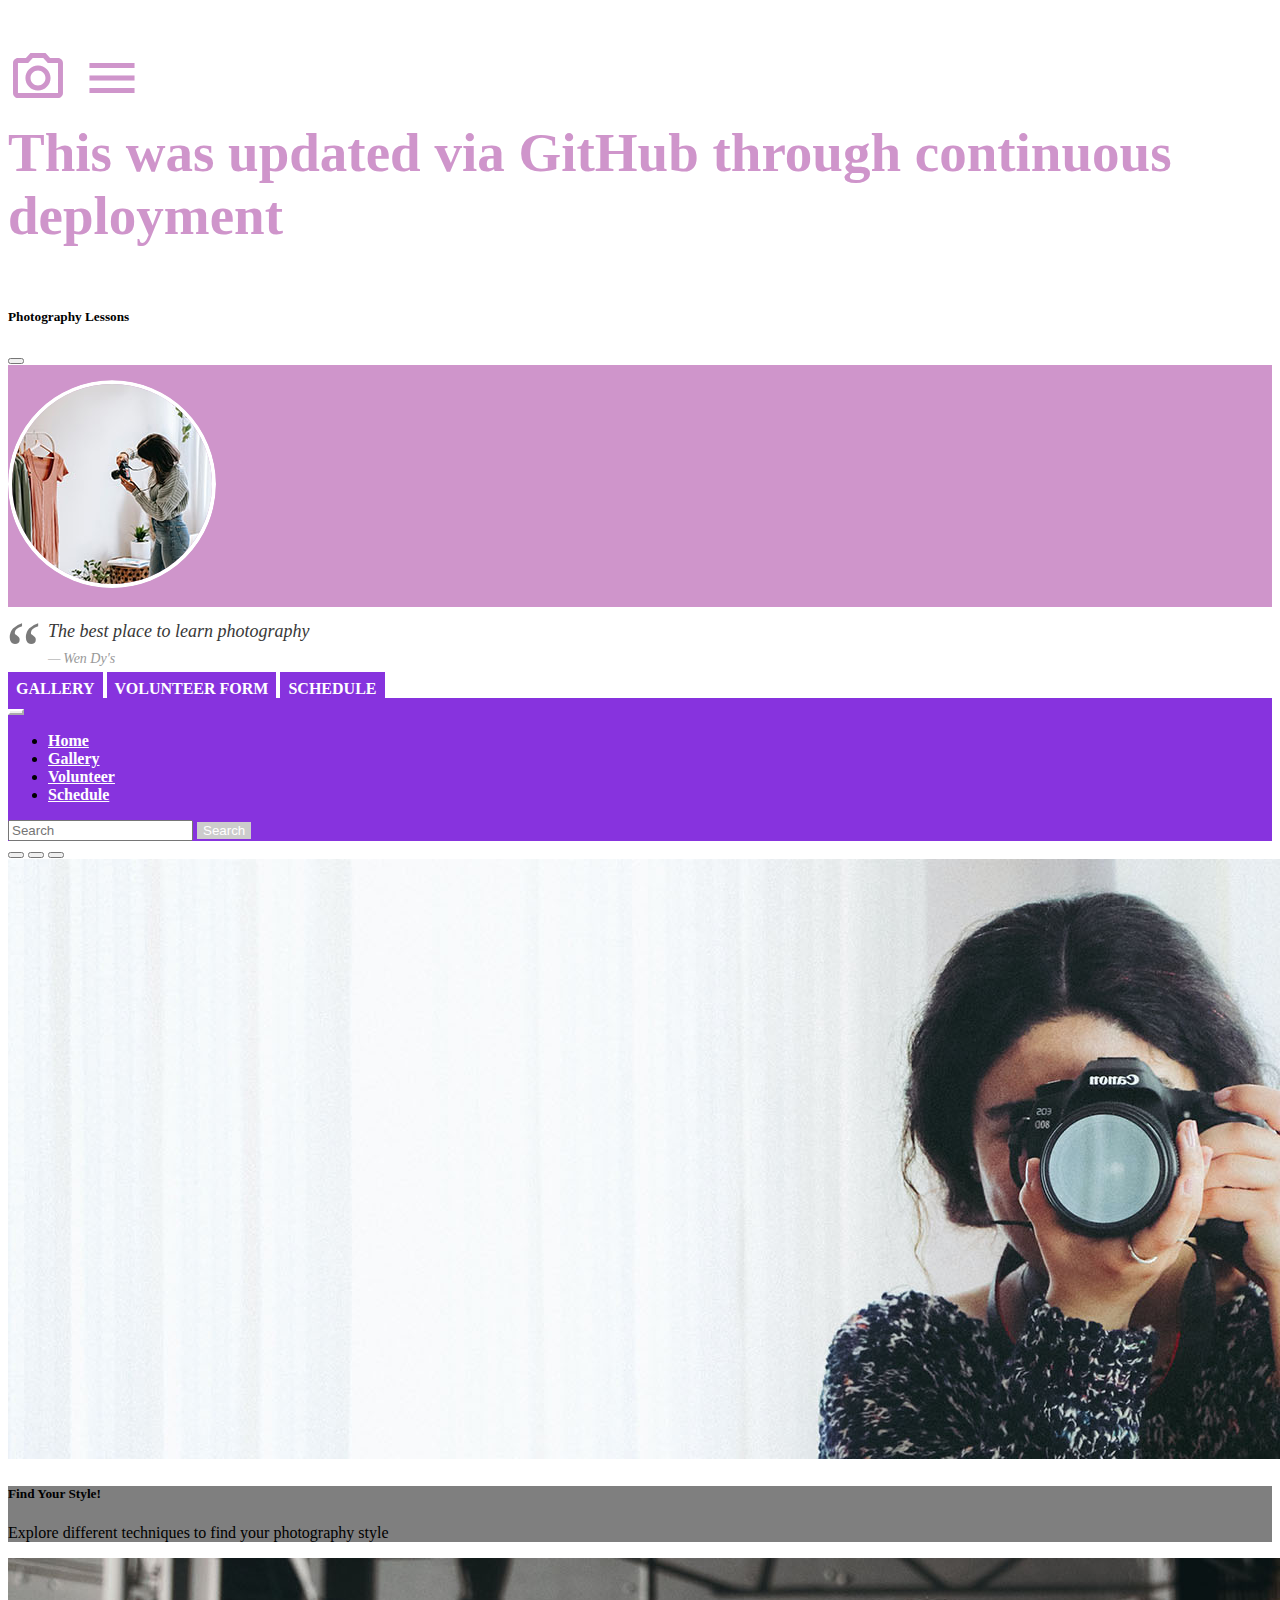
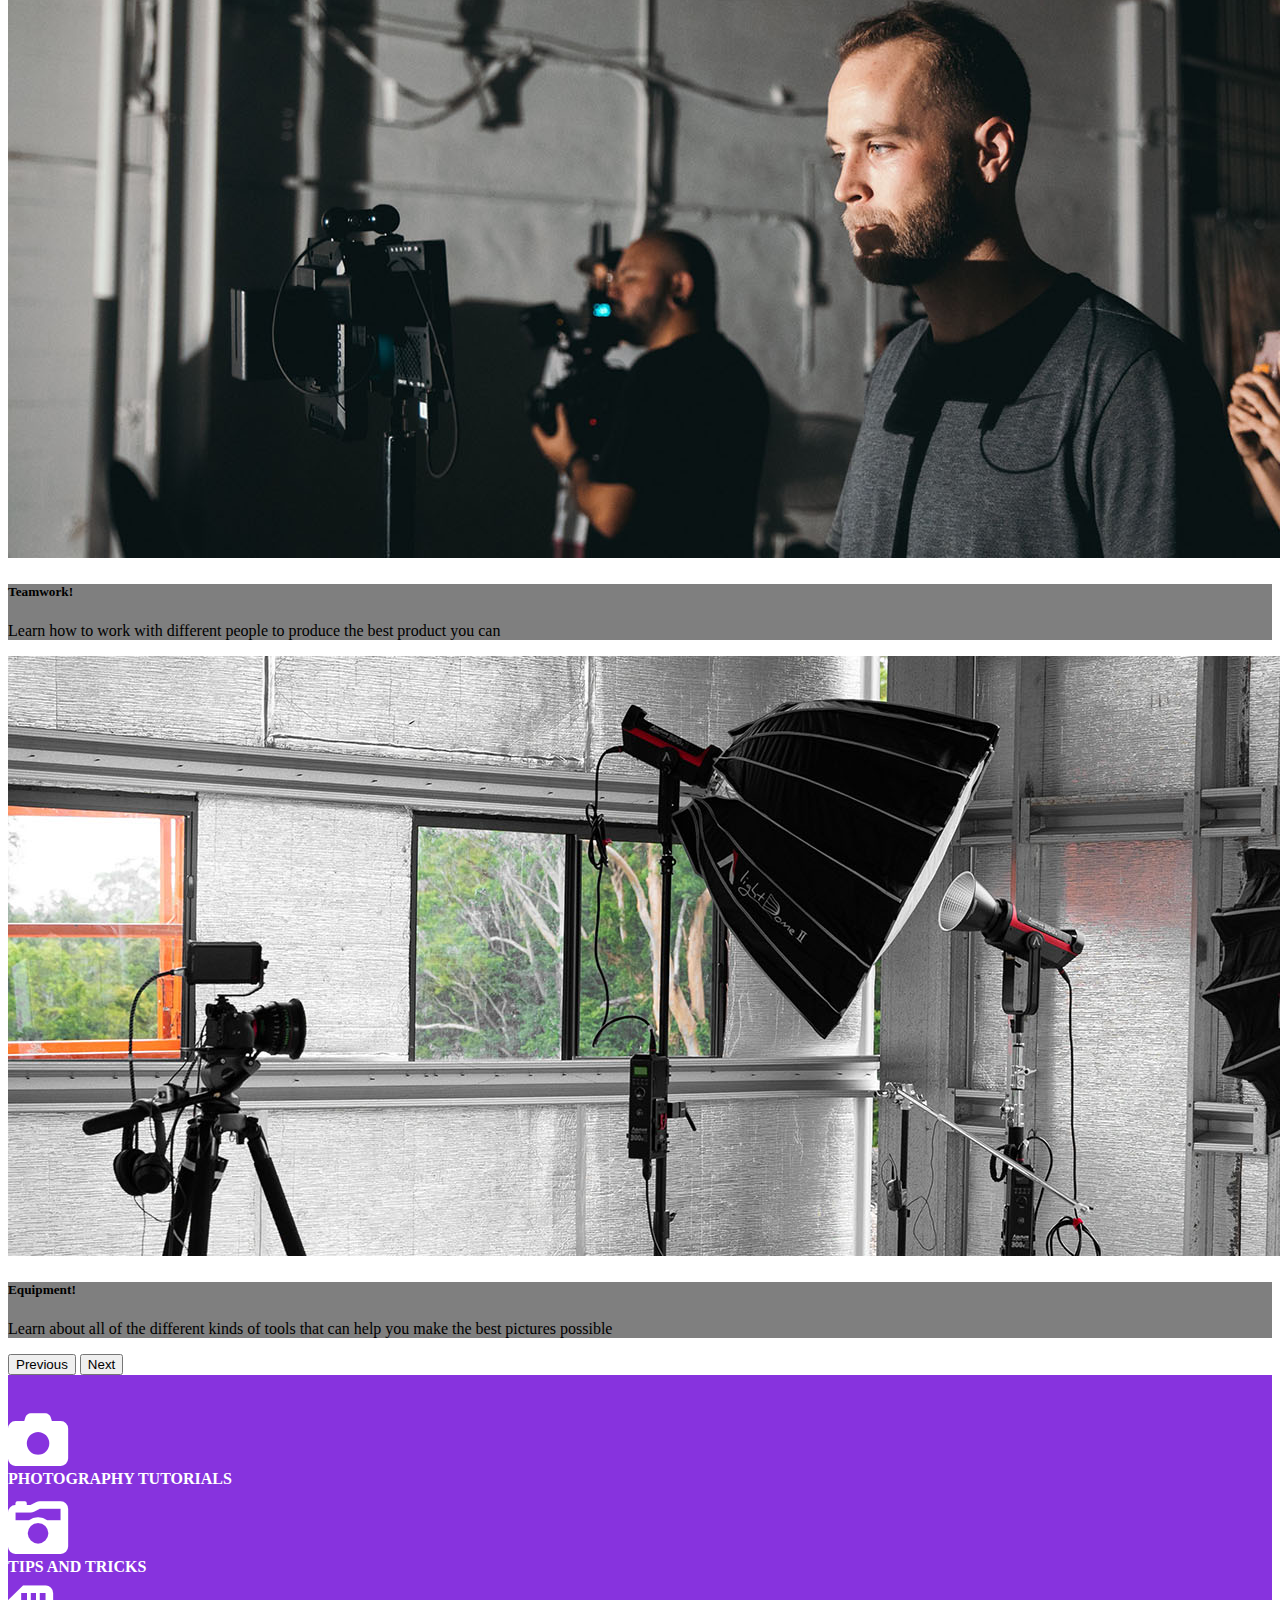
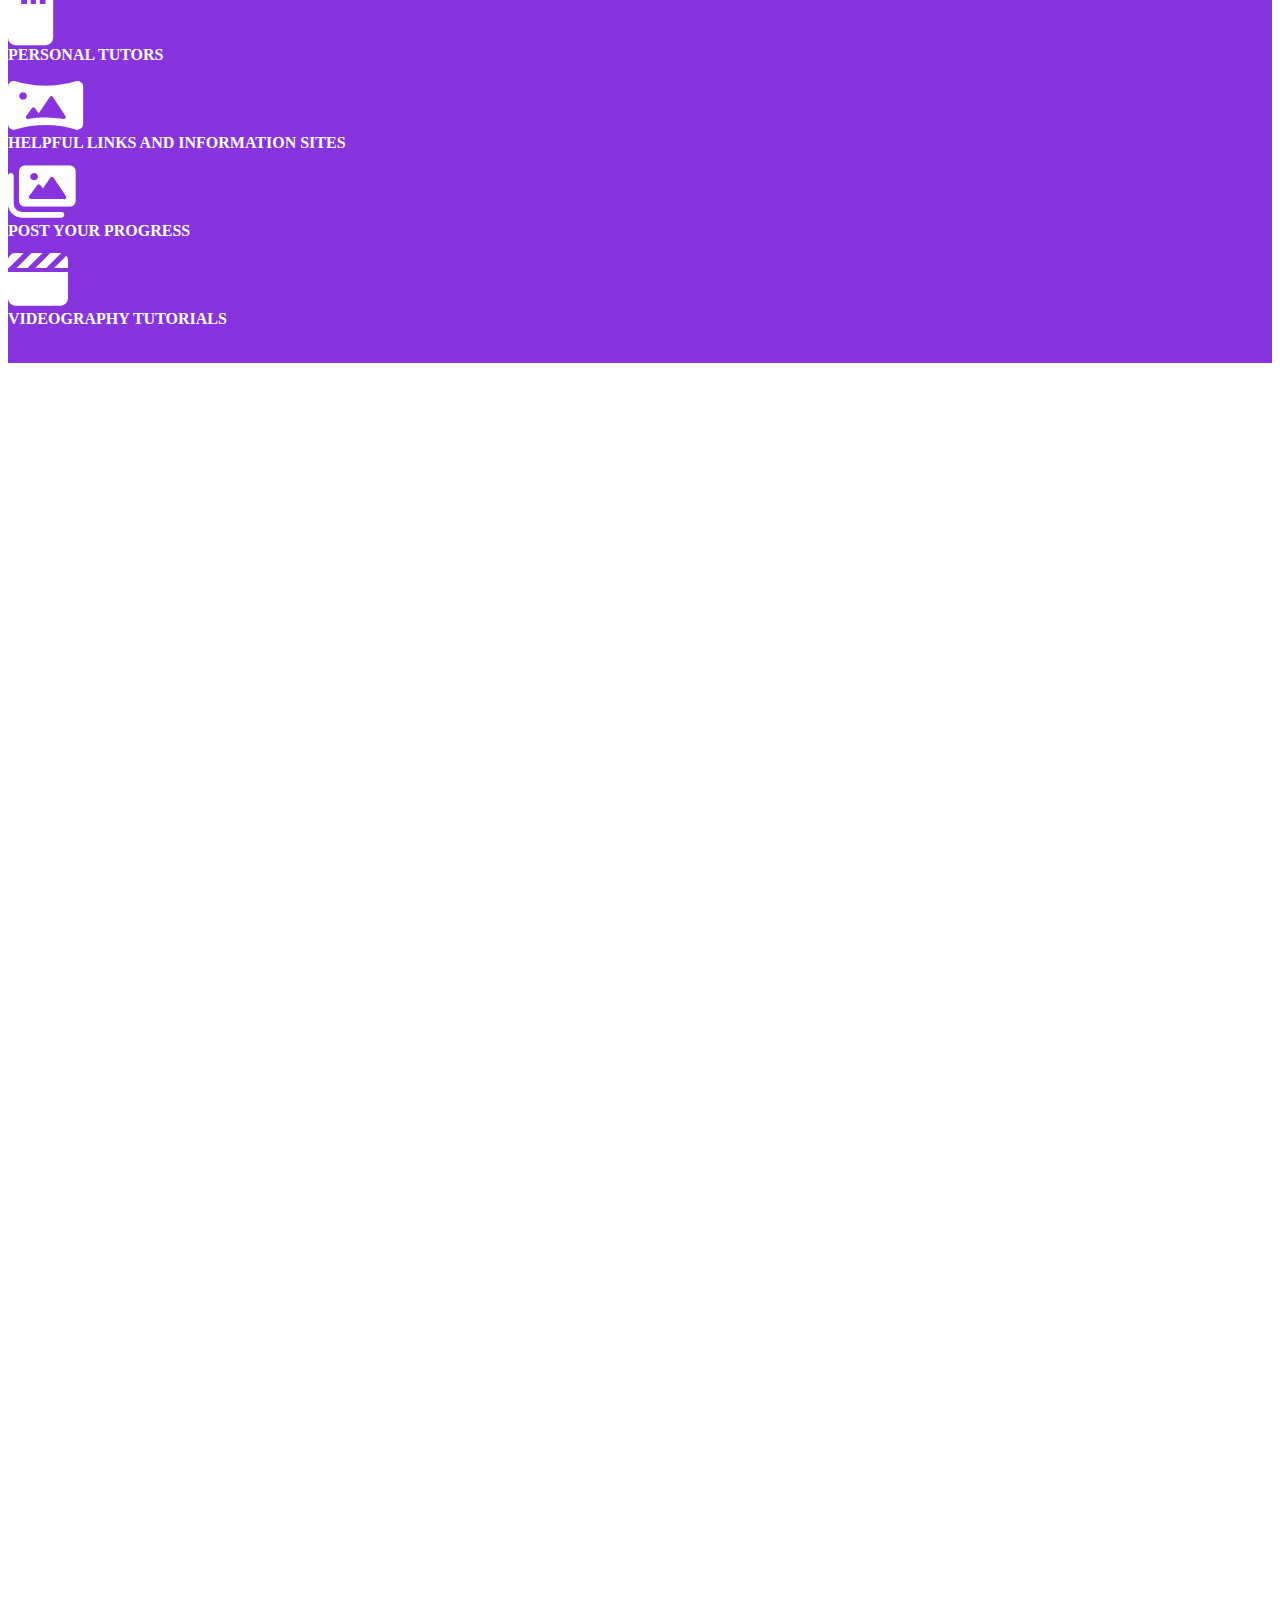
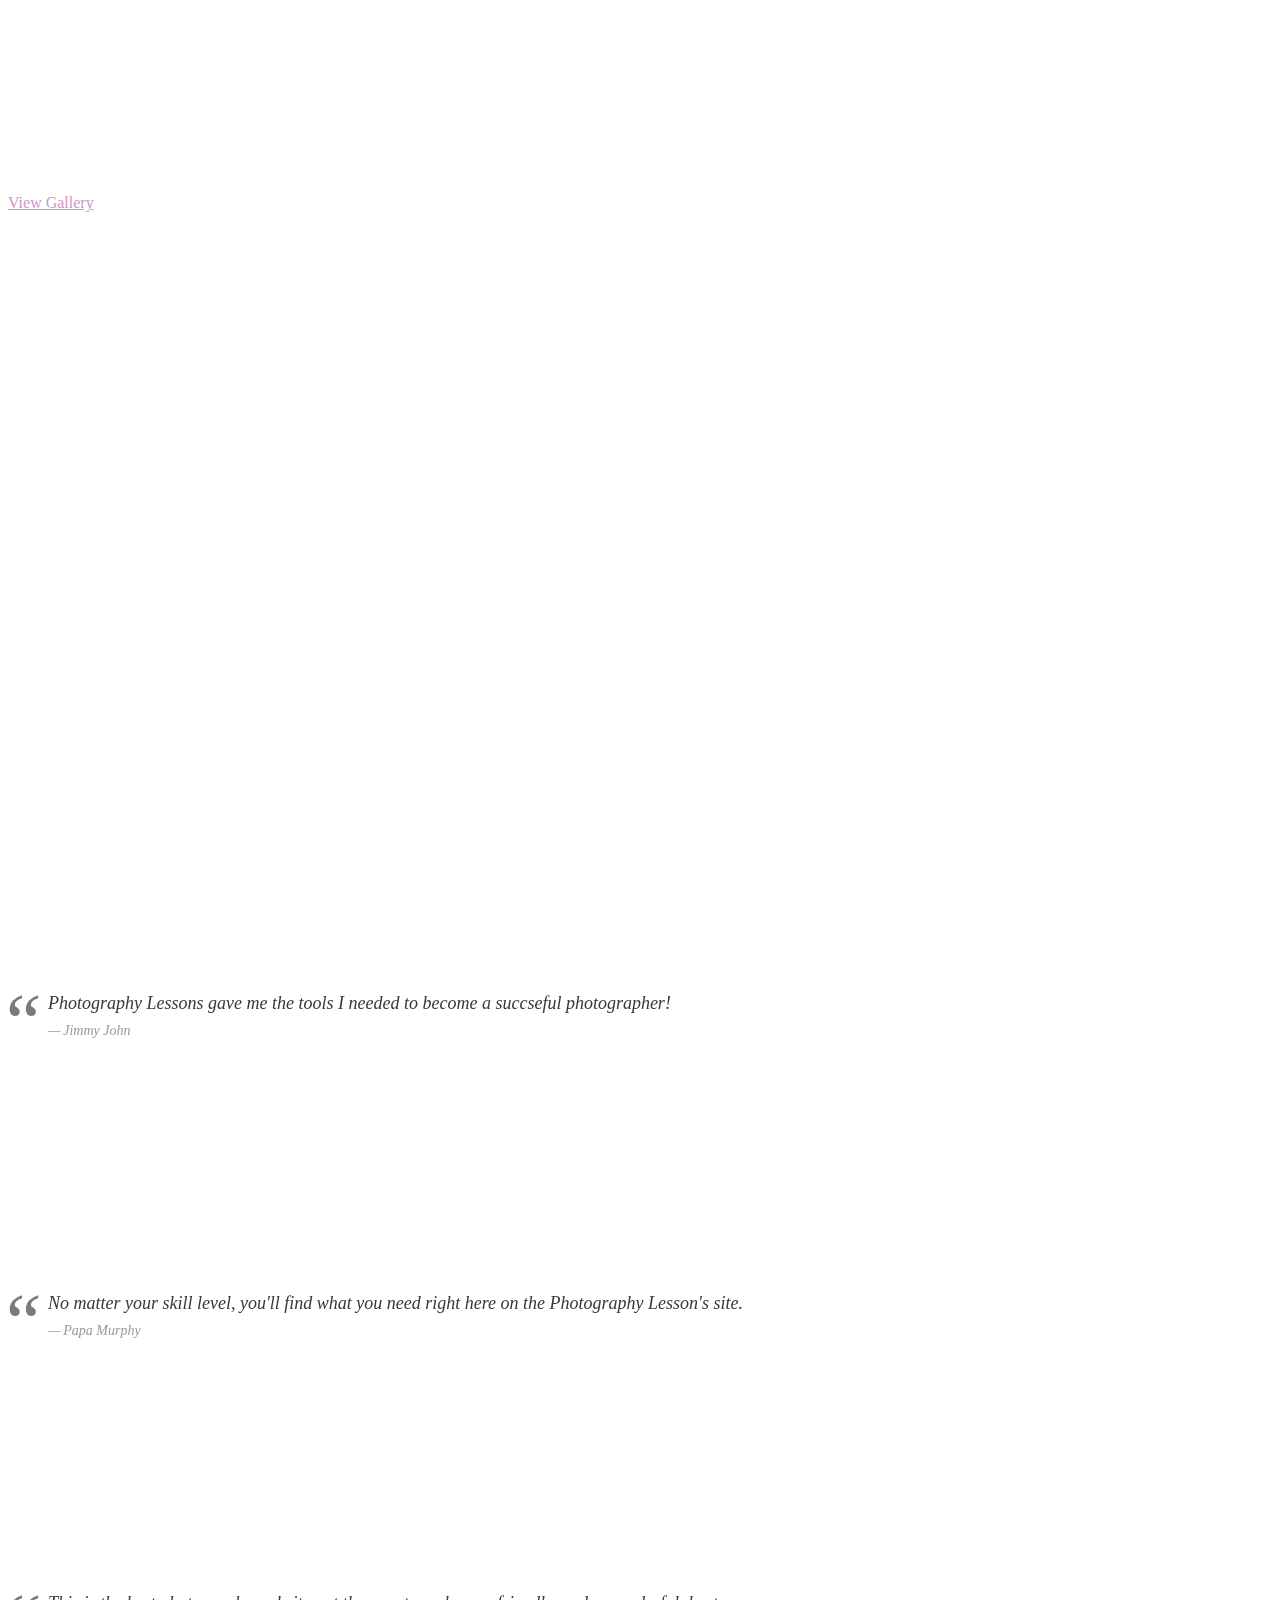
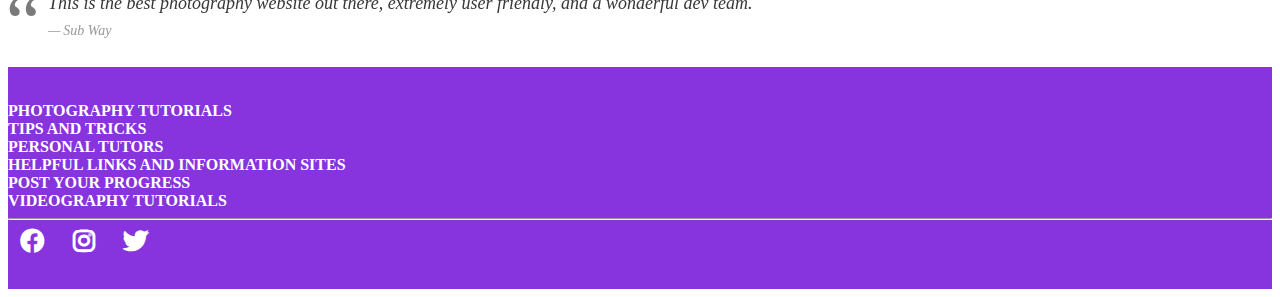
<file: index.html>
<!DOCTYPE html>
<html lang="en">
  <head>
    <title>Photography Lessons</title>
    <script src="https://ajax.googleapis.com/ajax/libs/jquery/3.5.1/jquery.min.js"></script>
    <script type="text/javascript">
      $(document).ready(function () {
        $("#top").load("_top.html");
        $("#bottom").load("_bottom.html");
      });
    </script>
    <!-- styles.css-->
    <link rel="stylesheet" href="css/styles.css" />

    <!-- AOS CSS CDN -->
    <link href="https://unpkg.com/aos@2.3.1/dist/aos.css" rel="stylesheet" />

    <!-- AOS JS CDN -->
    <script src="https://unpkg.com/aos@2.3.1/dist/aos.js"></script>
  </head>
  <body>
    <div id="top"></div>
    <!-- content goes here -->

    <!-- begin carousel-->
    <div
      id="carouselExampleCaptions"
      class="carousel slide"
      data-bs-ride="carousel"
    >
      <div class="carousel-indicators">
        <button
          type="button"
          data-bs-target="#carouselExampleCaptions"
          data-bs-slide-to="0"
          class="active"
          aria-current="true"
          aria-label="Slide 1"
        ></button>
        <button
          type="button"
          data-bs-target="#carouselExampleCaptions"
          data-bs-slide-to="1"
          aria-label="Slide 2"
        ></button>
        <button
          type="button"
          data-bs-target="#carouselExampleCaptions"
          data-bs-slide-to="2"
          aria-label="Slide 3"
        ></button>
      </div>
      <div class="carousel-inner">
        <div class="carousel-item active">
          <img
            src="/images/carousel/1.jpg"
            class="d-block w-100"
            alt="Friendly photographer"
          />
          <div class="carousel-caption d-none d-md-block">
            <h5>Find Your Style!</h5>
            <p>Explore different techniques to find your photography style</p>
          </div>
        </div>
        <div class="carousel-item">
          <img
            src="/images/carousel/2.jpg"
            class="d-block w-100"
            alt="Shoot team"
          />
          <div class="carousel-caption d-none d-md-block">
            <h5>Teamwork!</h5>
            <p>
              Learn how to work with different people to produce the best
              product you can
            </p>
          </div>
        </div>
        <div class="carousel-item">
          <img
            src="/images/carousel/3.jpg"
            class="d-block w-100"
            alt="Cool equipment"
          />
          <div class="carousel-caption d-none d-md-block">
            <h5>Equipment!</h5>
            <p>
              Learn about all of the different kinds of tools that can help you
              make the best pictures possible
            </p>
          </div>
        </div>
      </div>
      <button
        class="carousel-control-prev"
        type="button"
        data-bs-target="#carouselExampleCaptions"
        data-bs-slide="prev"
      >
        <span class="carousel-control-prev-icon" aria-hidden="true"></span>
        <span class="visually-hidden">Previous</span>
      </button>
      <button
        class="carousel-control-next"
        type="button"
        data-bs-target="#carouselExampleCaptions"
        data-bs-slide="next"
      >
        <span class="carousel-control-next-icon" aria-hidden="true"></span>
        <span class="visually-hidden">Next</span>
      </button>
    </div>

    <div class="ratio ratio-16x9 carousel-alternate">
      <iframe
        src="https://www.youtube.com/embed/V7z7BAZdt2M"
        title="Youtube Video"
        allowfullscreen
      >
      </iframe>
    </div>
    <!-- end carousel-->

    <!-- Font Awesome Row begin -->
    <div class="container-fluid text-center fa-row">
      <div class="row">
        <div
          class="col-6 col-xs-6 col-sm-6 col-md-4 col-lg-2 col-xl-2 col-xxl-2"
        >
          <i class="fa-solid fa-camera fa-row-icon"></i><br />
          <a href="#">Photography Tutorials</a>
        </div>
        <div
          class="col-6 col-xs-6 col-sm-6 col-md-4 col-lg-2 col-xl-2 col-xxl-2"
        >
          <i class="fa-solid fa-camera-retro fa-row-icon"></i><br />

          <a href="#">Tips and Tricks</a>
        </div>
        <div
          class="col-6 col-xs-6 col-sm-6 col-md-4 col-lg-2 col-xl-2 col-xxl-2"
        >
          <i class="fa-solid fa-sd-card fa-row-icon"></i><br />

          <a href="#">Personal Tutors</a>
        </div>
        <div
          class="col-6 col-xs-6 col-sm-6 col-md-4 col-lg-2 col-xl-2 col-xxl-2"
        >
          <i class="fa-solid fa-panorama fa-row-icon"></i><br />

          <a href="#">Helpful Links and Information Sites</a>
        </div>
        <div
          class="col-6 col-xs-6 col-sm-6 col-md-4 col-lg-2 col-xl-2 col-xxl-2"
        >
          <i class="fa-solid fa-images fa-row-icon"></i><br />

          <a href="#">Post your Progress</a>
        </div>
        <div
          class="col-6 col-xs-6 col-sm-6 col-md-4 col-lg-2 col-xl-2 col-xxl-2"
        >
          <i class="fa-solid fa-clapperboard fa-row-icon"></i><br />

          <a href="#">Videography Tutorials</a>
        </div>
      </div>
    </div>
    <!-- Font Awesome Row end -->

    <!-- First description section begin -->
    <div class="container volunteer-div google-font" data-aos="fade-up">
      <div class="row">
        <div class="col">
          <img
            src="/images/general/Volunteer.jpg"
            class="img-responsive volunteer-img"
            alt="Cool set"
          />

          <h2>Our Goal</h2>
          <p>
            Our goal with this website is to help everyone become the best
            photographer they can be. Explore our tutorials section to learn
            important skills to better your picture taking. We provide tutoring
            to give a more hands on learning experience for the user. Scroll
            through our tips and tricks section to get some quick and easy
            advice on how to up your photography game.
          </p>

          <p>
            If you click on the volunteer button below, it will take you to our
            form where you can sign up to be a tutor. We will provide you with a
            t-shirt and email you with instructions on how to upload content!
            You don't have to be a photography wizard to apply, just submit a
            short video that provides an example on what you could provide to
            the site. Keep it within 10 minutes and make sure to have fun with
            it!
          </p>

          <div>
            <a href="form.html" class="btn btn-outline-primary btn-volunteer"
              >Volunteer Now</a
            >
          </div>
        </div>
      </div>
    </div>
    <!-- First description section end -->

    <!-- Gallery begins -->
    <div class="container text-center">
      <div class="row">
        <div
          class="col-12 col-xs-12 col-sm-6 col-md-6 col-lg-3 col-xl-3 col-xxl-3 gallery-box"
        >
          <a data-fancybox href="/images/fancybox/originals/1.jpg">
            <img
              src="/images/fancybox/thumbs/1.jpg"
              class="img-responsive img-fancybox"
              alt="Camera green"
              data-aos="flip-left"
            />
          </a>
        </div>
        <div
          class="col-12 col-xs-12 col-sm-6 col-md-6 col-lg-3 col-xl-3 col-xxl-3 gallery-box"
        >
          <a data-fancybox href="/images/fancybox/originals/2.jpg">
            <img
              src="/images/fancybox/thumbs/2.jpg"
              class="img-responsive img-fancybox"
              alt="Colorful lens"
              data-aos="flip-left"
            />
          </a>
        </div>
        <div
          class="col-12 col-xs-12 col-sm-6 col-md-6 col-lg-3 col-xl-3 col-xxl-3 gallery-box"
        >
          <a data-fancybox href="/images/fancybox/originals/3.jpg">
            <img
              src="/images/fancybox/thumbs/3.jpg"
              class="img-responsive img-fancybox"
              alt="Bussiling street"
              data-aos="flip-left"
            />
          </a>
        </div>
        <div
          class="col-12 col-xs-12 col-sm-6 col-md-6 col-lg-3 col-xl-3 col-xxl-3 gallery-box"
        >
          <a data-fancybox href="/images/fancybox/originals/4.jpg">
            <img
              src="/images/fancybox/thumbs/4.jpg"
              class="img-responsive img-fancybox"
              alt="Pretty landscape"
              data-aos="flip-left"
            />
          </a>
        </div>
      </div>

      <div class="row gallery-button">
        <div class="col-12 text-center">
          <a href="gallery.html" class="btn btn-outline-primary btn-gallery"
            >View Gallery</a
          >
        </div>
      </div>
    </div>
    <!-- Gallery end -->

    <!-- second description section begins -->
    <div class="container contact-div google-font" data-aos="fade-up">
      <div class="row">
        <div class="col">
          <img
            src="/images/general/Contact.jpg"
            class="img-responsive contact-img"
            alt="Camera white"
          />
          <h2>Get in contact with us!</h2>

          <p>
            Contact us to learn more about volunteering opurtunities. We will
            also host classes from time to time in person for some hands on
            experience with camers and other equipment. Go to the schedule page
            to see when we will be hosting classes.
          </p>

          <p>
            Also, let us know if the website has helped you improve your
            photography skills or if you have any suggestions for added content
            to the site. We want to make sure our site provides a helpful and
            fulfilling experience to our users and the best way to do that is to
            listen to everyone directly!
          </p>

          <p>
            <strong>
              Contact us at Photlessons@gmail.com, or click on the contact
              button to send us a message through the site !
            </strong>
          </p>

          <div>
            <a href="#footer-info" class="btn btn-outline-primary btn-contact"
              >Contact</a
            >
          </div>
        </div>
      </div>
    </div>
    <!-- second description section end -->

    <!-- members begin -->
    <div class="container text-center staff" id="staff">
      <div class="row">
        <div
          class="col-12 col-xs-12 col-sm-12 col-md-4 col-lg-4 col-xl-4 col-xxl-4"
        >
          <img
            src="/images/staff/thumbs/1.jpg"
            alt="Jimmy John"
            class="cropped"
            data-aos="zoom-in"
          />
          <br />
          <blockquote>
            Photography Lessons gave me the tools I needed to become a succseful
            photographer!

            <cite>Jimmy John</cite>
          </blockquote>
        </div>
        <div
          class="col-12 col-xs-12 col-sm-12 col-md-4 col-lg-4 col-xl-4 col-xxl-4"
        >
          <img
            src="/images/staff/thumbs/2.jpg"
            alt="Papa Murphy"
            class="cropped"
            data-aos="zoom-in"
          />
          <br />
          <blockquote>
            No matter your skill level, you'll find what you need right here on
            the Photography Lesson's site.

            <cite>Papa Murphy</cite>
          </blockquote>
        </div>
        <div
          class="col-12 col-xs-12 col-sm-12 col-md-4 col-lg-4 col-xl-4 col-xxl-4"
        >
          <img
            src="/images/staff/thumbs/3.jpg"
            alt="Sub Way"
            class="cropped"
            data-aos="zoom-in"
          />
          <br />
          <blockquote>
            This is the best photography website out there, extremely user
            friendly, and a wonderful dev team.

            <cite>Sub Way</cite>
          </blockquote>
        </div>
      </div>
    </div>
    <!-- members end -->

    <!-- content goes here -->
    <div id="bottom"></div>

    <script src="/js/scripts.js"></script>
  </body>
</html>
</file>
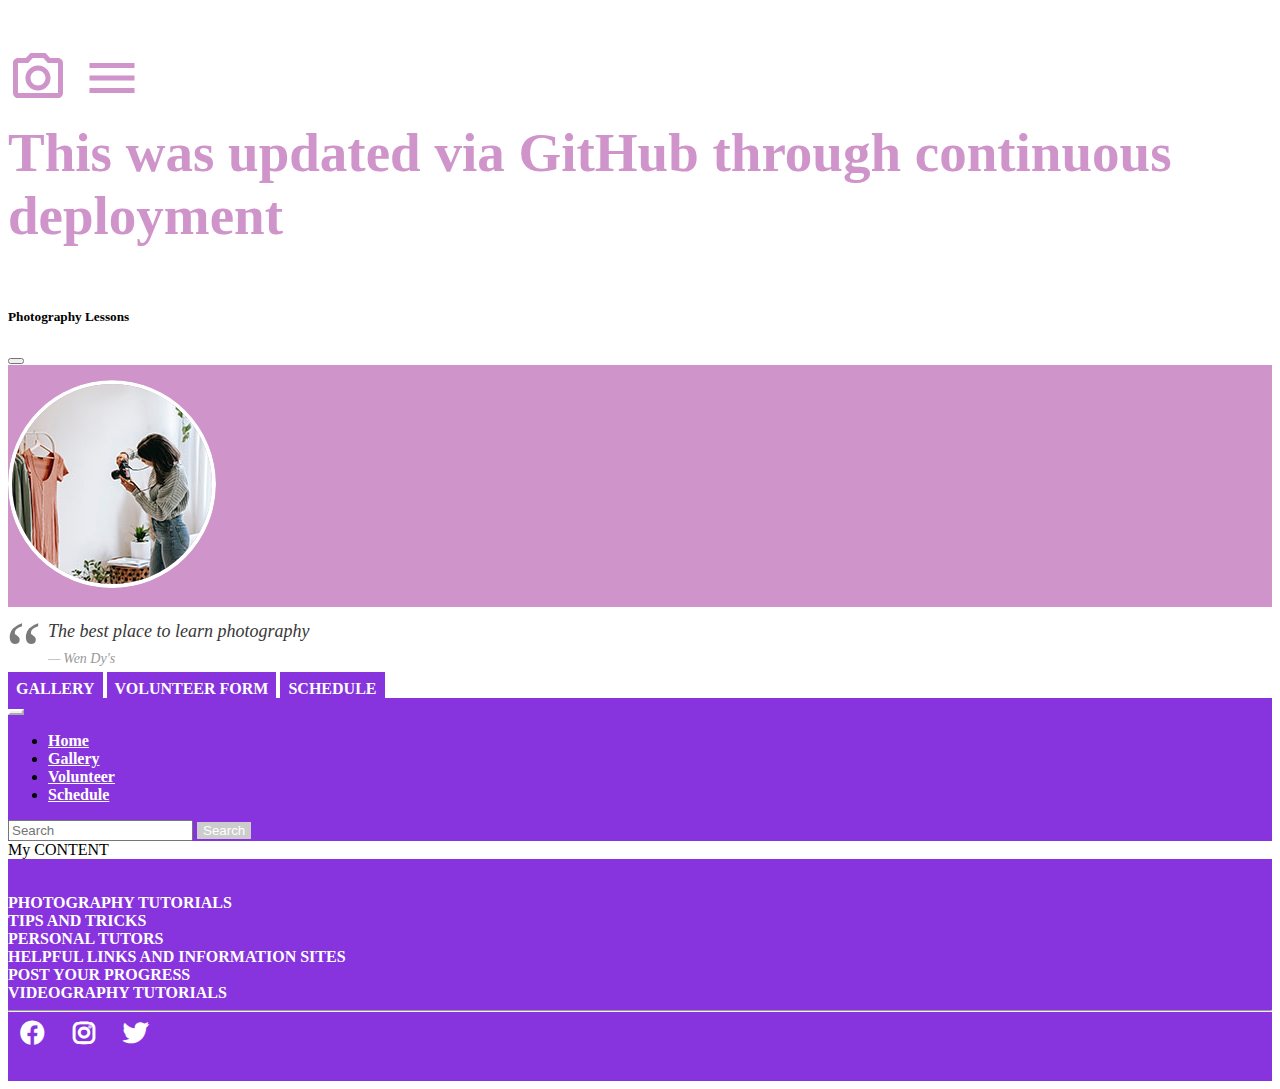
<file: _template.html>
<!DOCTYPE html>
<html lang="en">
  <head>
    <title>Photography Lessons</title>
    <script src="https://ajax.googleapis.com/ajax/libs/jquery/3.5.1/jquery.min.js"></script>
    <script type="text/javascript">
      $(document).ready(function () {
        $("#top").load("_top.html");
        $("#bottom").load("_bottom.html");
      });
    </script>
    <!-- styles.css-->
    <link rel="stylesheet" href="css/styles.css" />
  </head>
  <body>
    <div id="top"></div>
    <!-- content goes here -->
    My CONTENT
    <!-- content goes here -->
    <div id="bottom"></div>
  </body>
</html>
</file>
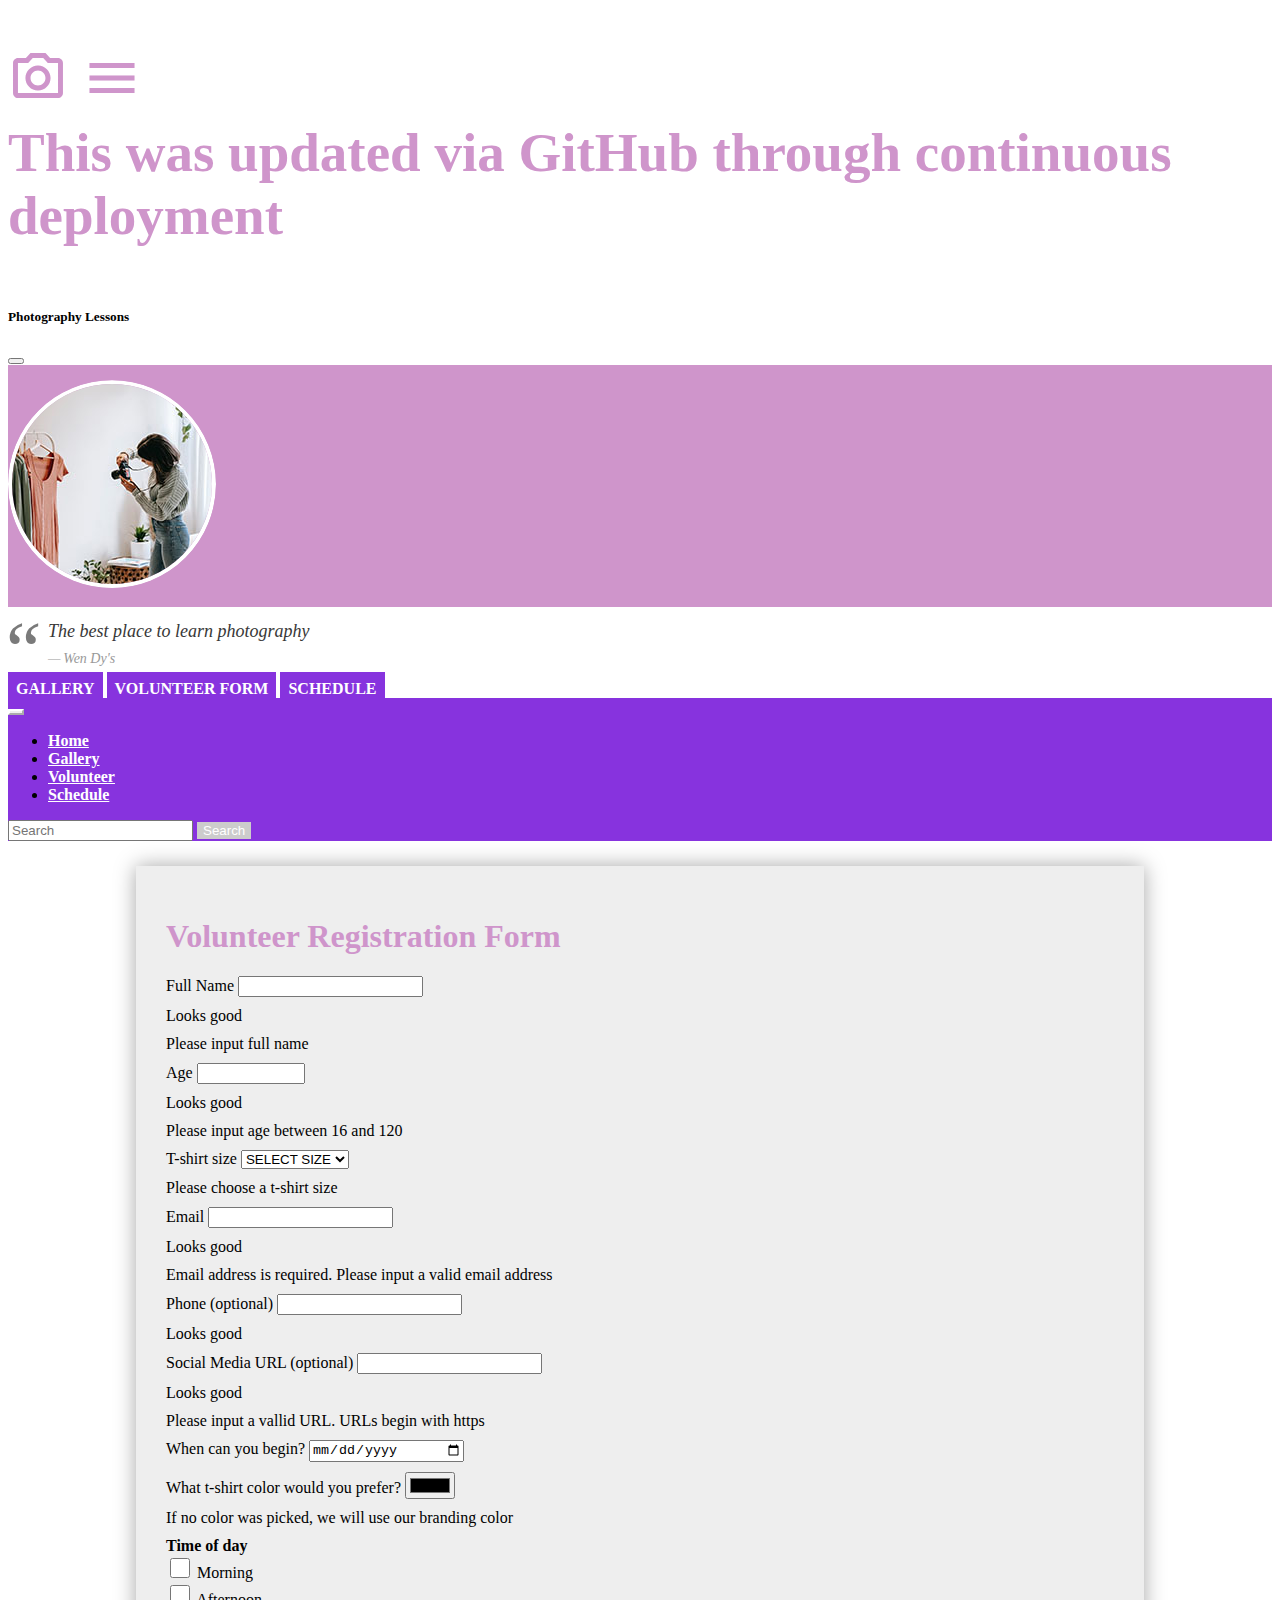
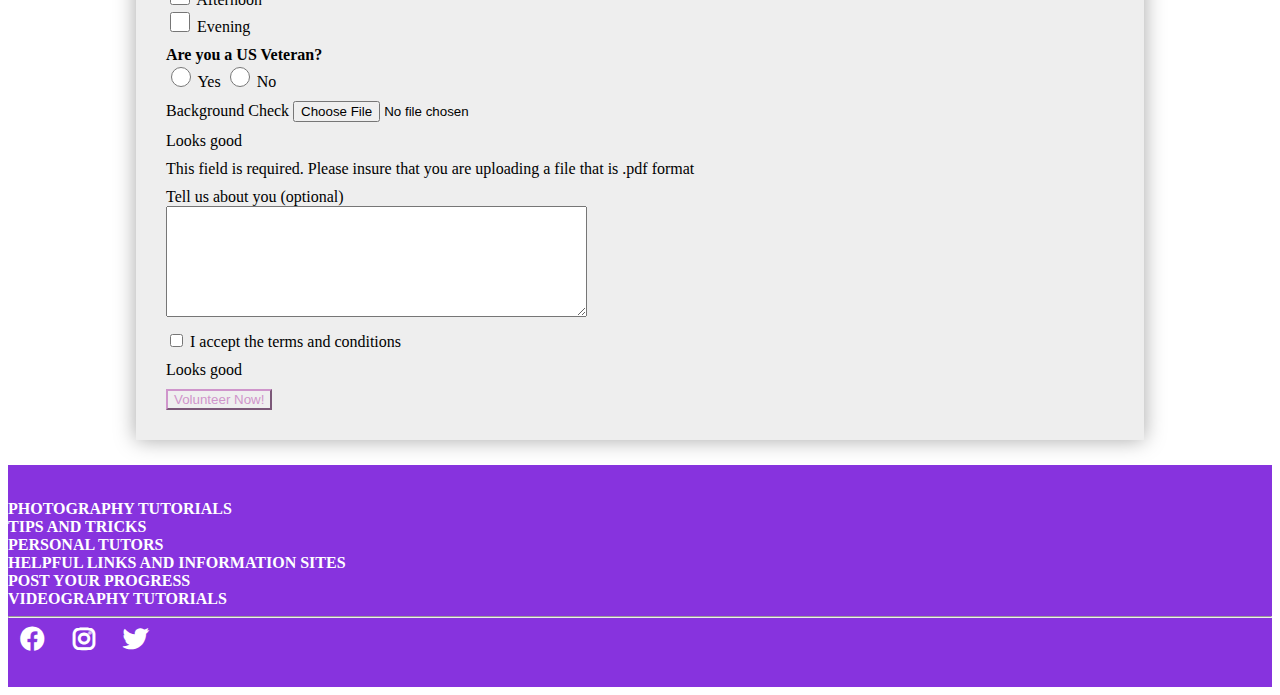
<file: form.html>
<!DOCTYPE html>
<html lang="en">
  <head>
    <title>Photography Lessons</title>
    <script src="https://ajax.googleapis.com/ajax/libs/jquery/3.5.1/jquery.min.js"></script>
    <script type="text/javascript">
      $(document).ready(function () {
        $("#top").load("_top.html");
        $("#bottom").load("_bottom.html");
      });
    </script>
    <!-- form.css-->
    <link rel="stylesheet" href="css/form.css" />
  </head>
  <body>
    <div id="top"></div>
    <!-- content goes here -->

    <!-- begin volunteer forum -->
    <div class="webform">
      <h1>Volunteer Registration Form</h1>

      <form
        name="webform_github"
        enctype="multipart/form-data"
        class="needs-validation"
        novalidate
        data-netlify="true"
      >
        <!-- full name - text field-->
        <div>
          <label for="full-name">Full Name</label>
          <input
            type="text"
            name="full_name"
            id="full-name"
            required
            class="form-control"
          />
          <div class="valid-feedback">Looks good</div>
          <div class="invalid-feedback">Please input full name</div>
        </div>

        <!-- age - number field-->
        <div>
          <label for="age">Age</label>
          <input
            type="number"
            name="age"
            id="age"
            min="16"
            max="120"
            required
            class="form-control"
          />
          <div class="valid-feedback">Looks good</div>
          <div class="invalid-feedback">
            Please input age between 16 and 120
          </div>
        </div>

        <!-- t-shirt - drop-down (select) field-->
        <div>
          <label for="t-shirt">T-shirt size</label>
          <select name="t_shirt" id="t-shirt" required class="form-select">
            <option value="">SELECT SIZE</option>
            <option value="XS">XS </option>
            <option value="S">S</option>
            <option value="M">M</option>
            <option value="L">L</option>
            <option value="XL">XL</option>
            <option value="XXL">XXL</option>
            <option value="CUSTOM">CUSTOM</option>
          </select>
          <div class="valid-feedback"></div>
          <div class="invalid-feedback">Please choose a t-shirt size</div>
          <input
            type="text"
            name="custom"
            placeholder="Please type custom size"
            disabled
            required
            class="form-control"
            id="custom"
          />
        </div>

        <!-- email - email field-->
        <div>
          <label for="email">Email</label>
          <input
            type="email"
            name="your_email"
            id="email"
            required
            class="form-control"
          />
          <div class="valid-feedback">Looks good</div>
          <div class="invalid-feedback">
            Email address is required. Please input a valid email address
          </div>
        </div>

        <!-- phone - tel field-->
        <div>
          <label for="phone">Phone (optional)</label>
          <input type="tel" name="phone" id="phone" class="form-control" />
          <div class="valid-feedback">Looks good</div>
        </div>

        <!-- social media url - url field-->
        <div>
          <label for="url">Social Media URL (optional)</label>
          <input type="url" name="url" id="url" class="form-control" />
          <div class="valid-feedback">Looks good</div>
          <div class="invalid-feedback">
            Please input a vallid URL. URLs begin with https
          </div>
        </div>

        <!-- start date - date field-->
        <div>
          <label for="date">When can you begin?</label>
          <input
            type="date"
            name="start_date"
            id="date"
            required
            class="form-control"
          />
        </div>

        <!-- t-shirt color - color field-->
        <div>
          <label for="color">What t-shirt color would you prefer?</label>
          <input
            type="color"
            name="color"
            id="color"
            class="form-control form-control-color"
          />
          <div class="valid-feedback">
            If no color was picked, we will use our branding color
          </div>
        </div>

        <!-- time of day - checkboxes-->
        <div class="form-check form-group">
          <strong>Time of day</strong><br />
          <input
            type="checkbox"
            name="time_of_day"
            id="time-of-day-morning"
            required
            class="form-check-input checkbox"
          />
          <label for="time-of-day-morning">Morning</label><br />

          <input
            type="checkbox"
            name="time_of_day"
            id="time-of-day-afternoon"
            required
            class="form-check-input checkbox"
          />
          <label for="time-of-day-afternoon">Afternoon</label><br />

          <input
            type="checkbox"
            name="time_of_day"
            id="time-of-day-evening"
            required
            class="form-check-input checkbox"
          />
          <label for="time-of-day-evening">Evening</label>
        </div>

        <!-- veteran - radio buttons-->
        <div>
          <strong>Are you a US Veteran?</strong><br />
          <input
            type="radio"
            name="veteran"
            id="veteran-yes"
            value="yes"
            required
            class="form-check-input radio"
          />
          <label for="veteran-yes">Yes</label>

          <input
            type="radio"
            name="veteran"
            id="veteran-no"
            value="no"
            required
            class="form-check-input radio"
          />
          <label for="veteran-no">No</label>
        </div>

        <!-- background check - upload field-->
        <div>
          <label for="">Background Check</label>
          <input
            type="file"
            name="file"
            id="file"
            accept=".pdf"
            required
            class="form-control"
          />
          <div class="valid-feedback">Looks good</div>
          <div class="invalid-feedback">
            This field is required. Please insure that you are uploading a file
            that is .pdf format
          </div>
        </div>

        <!-- comments - textarea field-->
        <div>
          <label for="">Tell us about you (optional)</label><br />
          <textarea
            name="about_you"
            id="about-you"
            cols="50%"
            rows="7"
            class="form-control"
          ></textarea>
        </div>

        <!-- terms and conditions - checkbox (swap) field-->
        <div class="form-check form-switch">
          <input
            type="checkbox"
            id="terms-and-conditions"
            name="terms"
            value="Yes"
            required
            class="form-check-input"
          />
          <label for="terms-and-conditions"
            >I accept the terms and conditions</label
          >
          <div class="valid-feedback">Looks good</div>
        </div>

        <!-- sumbit button - button field-->
        <div>
          <input
            type="submit"
            name="submit"
            value="Volunteer Now!"
            class="submit btn btn-outline-primary"
          />
        </div>
      </form>
    </div>
    <!-- end volunteer forum -->

    <!-- content goes here -->
    <div id="bottom"></div>

    <script src="js/form.js"></script>
  </body>
</html>
</file>
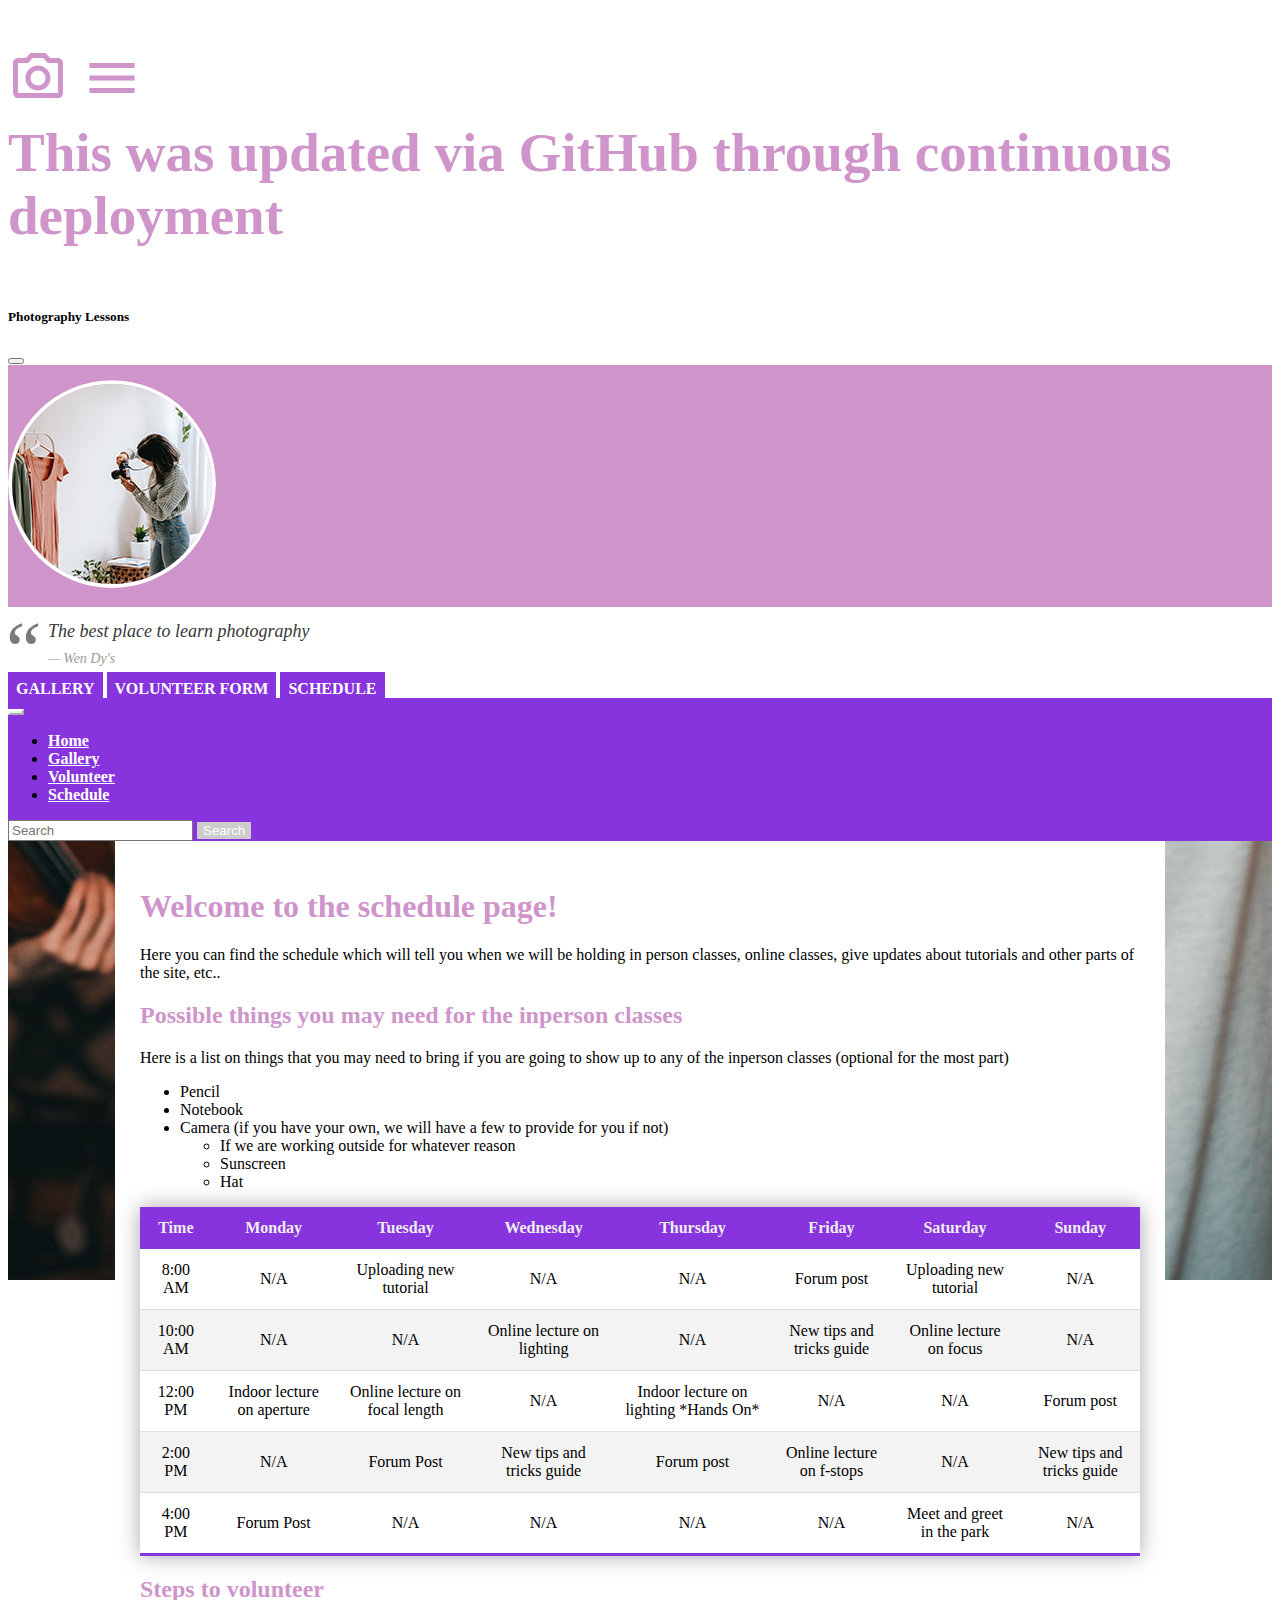
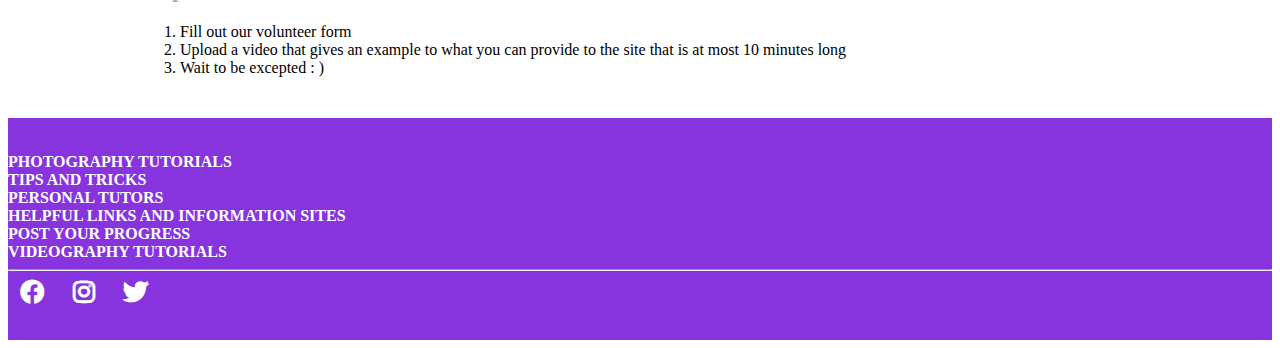
<file: schedule.html>
<!DOCTYPE html>
<html lang="en">
  <head>
    <title>Photography Lessons</title>
    <script src="https://ajax.googleapis.com/ajax/libs/jquery/3.5.1/jquery.min.js"></script>
    <script type="text/javascript">
      $(document).ready(function () {
        $("#top").load("_top.html");
        $("#bottom").load("_bottom.html");
      });
    </script>
    <!-- styles.css-->
    <link rel="stylesheet" href="css/schedule.css" />
  </head>
  <body>
    <div id="top"></div>
    <!-- content goes here -->

    <!-- schedule -->
    <div class="wrapper-body">
      <div class="wrapper-schedule">
        <!-- top list -->
        <div class="wrapper-content">
          <h1>Welcome to the schedule page!</h1>
          <p>
            Here you can find the schedule which will tell you when we will be
            holding in person classes, online classes, give updates about
            tutorials and other parts of the site, etc..
          </p>
          <h2>Possible things you may need for the inperson classes</h2>
          <p>
            Here is a list on things that you may need to bring if you are going
            to show up to any of the inperson classes (optional for the most
            part)
          </p>
          <!-- this is an example of an unordered list -->
          <ul>
            <li>Pencil</li>
            <li>Notebook</li>
            <li>
              Camera (if you have your own, we will have a few to provide for
              you if not)
            </li>
            <ul>
              <li>If we are working outside for whatever reason</li>
              <li>Sunscreen</li>
              <li>Hat</li>
            </ul>
          </ul>
          <!-- this is an example of an unordered list -->
        </div>
        <!-- end top list -->

        <!-- table -->
        <div class="table-responsive">
          <table class="content-table table">
            <thead>
              <tr>
                <th>Time</th>
                <th>Monday</th>
                <th>Tuesday</th>
                <th>Wednesday</th>
                <th>Thursday</th>
                <th>Friday</th>
                <th>Saturday</th>
                <th>Sunday</th>
              </tr>
            </thead>
            <tbody>
              <tr>
                <td>8:00 AM</td>
                <td>N/A</td>
                <td>Uploading new tutorial</td>
                <td>N/A</td>
                <td>N/A</td>
                <td>Forum post</td>
                <td>Uploading new tutorial</td>
                <td>N/A</td>
              </tr>
              <tr>
                <td>10:00 AM</td>
                <td>N/A</td>
                <td>N/A</td>
                <td>Online lecture on lighting</td>
                <td>N/A</td>
                <td>New tips and tricks guide</td>
                <td>Online lecture on focus</td>
                <td>N/A</td>
              </tr>
              <tr>
                <td>12:00 PM</td>
                <td>Indoor lecture on aperture</td>
                <td>Online lecture on focal length</td>
                <td>N/A</td>
                <td>Indoor lecture on lighting *Hands On*</td>
                <td>N/A</td>
                <td>N/A</td>
                <td>Forum post</td>
              </tr>

              <tr>
                <td>2:00 PM</td>
                <td>N/A</td>
                <td>Forum Post</td>
                <td>New tips and tricks guide</td>
                <td>Forum post</td>
                <td>Online lecture on f-stops</td>
                <td>N/A</td>
                <td>New tips and tricks guide</td>
              </tr>
              <tr>
                <td>4:00 PM</td>
                <td>Forum Post</td>
                <td>N/A</td>
                <td>N/A</td>
                <td>N/A</td>
                <td>N/A</td>
                <td>Meet and greet in the park</td>
                <td>N/A</td>
              </tr>
            </tbody>
          </table>
        </div>
        <!-- end table -->

        <!-- bottom list -->
        <div class="wrapper-content">
          <h2>Steps to volunteer</h2>
          <ol type="1">
            <li>Fill out our volunteer form</li>
            <li>
              Upload a video that gives an example to what you can provide to
              the site that is at most 10 minutes long
            </li>
            <li>Wait to be excepted : )</li>
          </ol>
        </div>
        <!-- end bottom list -->
      </div>
    </div>
    <!-- end schedule -->

    <!-- content goes here -->
    <div id="bottom"></div>
  </body>
</html>
</file>
<file: css/styles.css>
@import "main.css";
@import "custom.css";

.carousel-caption {
  background-color: rgba(0, 0, 0, 0.5);
}

.carousel-alternate {
  display: none;
}

@media (max-width: 600px) {
  .carousel {
    display: none;
  }
  .carousel-alternate {
    display: block;
    width: 100%;
  }
}

.fa-row {
  background-color: var(--dominantColor);
  padding-top: 25px;
  padding-bottom: 35px;
  color: #ffffff;
  font-weight: bold;
}

.fa-row a,
.fa-row a:hover {
  color: #ffffff;
  text-decoration: none;
  text-transform: uppercase;
}

.fa-row-icon {
  font-size: 60px;
  color: #ffffff;
  margin-top: 10px;
}

.fa-row-icon:hover {
  transform: scale(1.1);
}

.volunteer-div {
  position: relative;
  background-color: #eeeeee;
  padding: 25px;
  height: auto;
  min-height: 450px;
  margin: auto;
  margin-top: 20px;
  margin-bottom: 20px;
  box-shadow: var(--boxShadow);
  font-size: 20px;
}

.volunteer-img {
  position: relative;
  padding-right: 18px;
  float: left;
}

@media (max-width: 600px) {
  .volunteer-img {
    width: 100%;
    padding: 0px;
    float: none;
  }
}

.btn-volunteer {
  position: relative;
  float: right;
  clear: both;
  margin-top: 18px;
  border-color: var(--secondaryColor) !important;
  color: var(--secondaryColor) !important;
}

.btn-volunteer:hover {
  border-color: var(--secondaryColor) !important;
  color: #ffffff !important;
  background-color: var(--secondaryColor) !important;
}

.gallery-box {
  margin-top: 20px !important;
}

.img-fancybox {
  width: 200px;
  height: auto;
  /*box-shadow: 0 0 20px rgba(0, 0, 0, 0.35);*/
}

@media screen and (max-width: 575px) {
  .img-fancybox {
    width: 100%;
    height: auto;
  }
}

.gallery-button {
  margin-top: 15px !important;
}

.btn-gallery {
  border-color: var(--secondaryColor) !important;
  color: var(--secondaryColor) !important;
}

.btn-gallery:hover {
  border-color: var(--secondaryColor) !important;
  color: #ffffff !important;
  background-color: var(--secondaryColor) !important;
}

.contact-div {
  position: relative;
  background-color: #eeeeee;
  padding: 25px;
  height: auto;
  min-height: 450px;
  margin: auto;
  margin-top: 20px;
  margin-bottom: 20px;
  box-shadow: var(--boxShadow);
  font-size: 20px;
}

.contact-img {
  position: relative;
  float: right;
  padding-left: 18px;
}

@media (max-width: 600px) {
  .contact-img {
    width: 100%;
    padding: 0px;
    float: none;
  }
}

.btn-contact {
  position: relative;
  float: left;
  clear: both;
  margin-top: 18px;
  border-color: var(--secondaryColor) !important;
  color: var(--secondaryColor) !important;
}

.btn-contact:hover {
  border-color: var(--secondaryColor) !important;
  color: #ffffff !important;
  background-color: var(--secondaryColor) !important;
}

.staff img {
  border: 4px solid var(--secondaryColor) !important;
  border-radius: 50%;
}

.cropped {
  width: 200px;
  height: 200px;
  clip-path: circle(50% at 50% 50%);
  margin-top: 15px;
}

.staff {
  position: relative;
  padding-bottom: 15px;
}
</file>
<file: css/form.css>
@import "main.css";
@import "custom.css";

.webform {
  width: 75%;
  padding: 30px;
  margin: auto;
  position: relative;
  background-color: #eeeeee;
  margin-top: 25px;
  margin-bottom: 25px;
  box-shadow: var(--boxShadow);
}
.webform div {
  margin-top: 10px;
}

.checkbox,
.radio {
  width: 20px !important;
  height: 20px !important;
}

#age {
  width: 100px;
}

#date {
  width: 150px;
}

#custom {
  margin-top: 5px;
}

.submit {
  border-color: var(--secondaryColor) !important;
  color: var(--secondaryColor) !important;
}

.submit:hover {
  border-color: var(--secondaryColor) !important;
  color: #ffffff !important;
  background-color: var(--secondaryColor) !important;
}
</file>
<file: css/schedule.css>
@import "main.css";
@import "custom.css";

.wrapper-body {
  /*background-img*/
  background-image: url("/images/general/Schedule.jpg");
  background-repeat: no-repeat;
  background-attachment: fixed;
  background-size: cover;
}

.wrapper-schedule {
  width: 100%;
  max-width: 1000px;
  margin: auto;
  background-color: #ffffff !important;
  padding: 25px;
  margin-bottom: 0;
}

.wrapper-content {
  margin: auto;
  width: 100%;
  max-width: 1000px;
}

.content-table {
  border-collapse: collapse;
  width: 100%;
  max-width: 1000px;
  margin: auto;
  text-align: center;
  box-shadow: var(--boxShadow) !important;
}
.content-table thead tr {
  background-color: var(--dominantColor) !important;
  color: #eeeeee;
  font-weight: bold;
}

.content-table th,
.content-table td {
  padding: 12px;
}

.content-table tbody tr {
  border-bottom: 1px solid #dddddd;
}

.content-table tbody tr:nth-of-type(even) {
  background-color: #f3f3f3;
}

.content-table tbody tr:last-of-type {
  border-bottom: 3px solid var(--dominantColor) !important;
}
</file>
